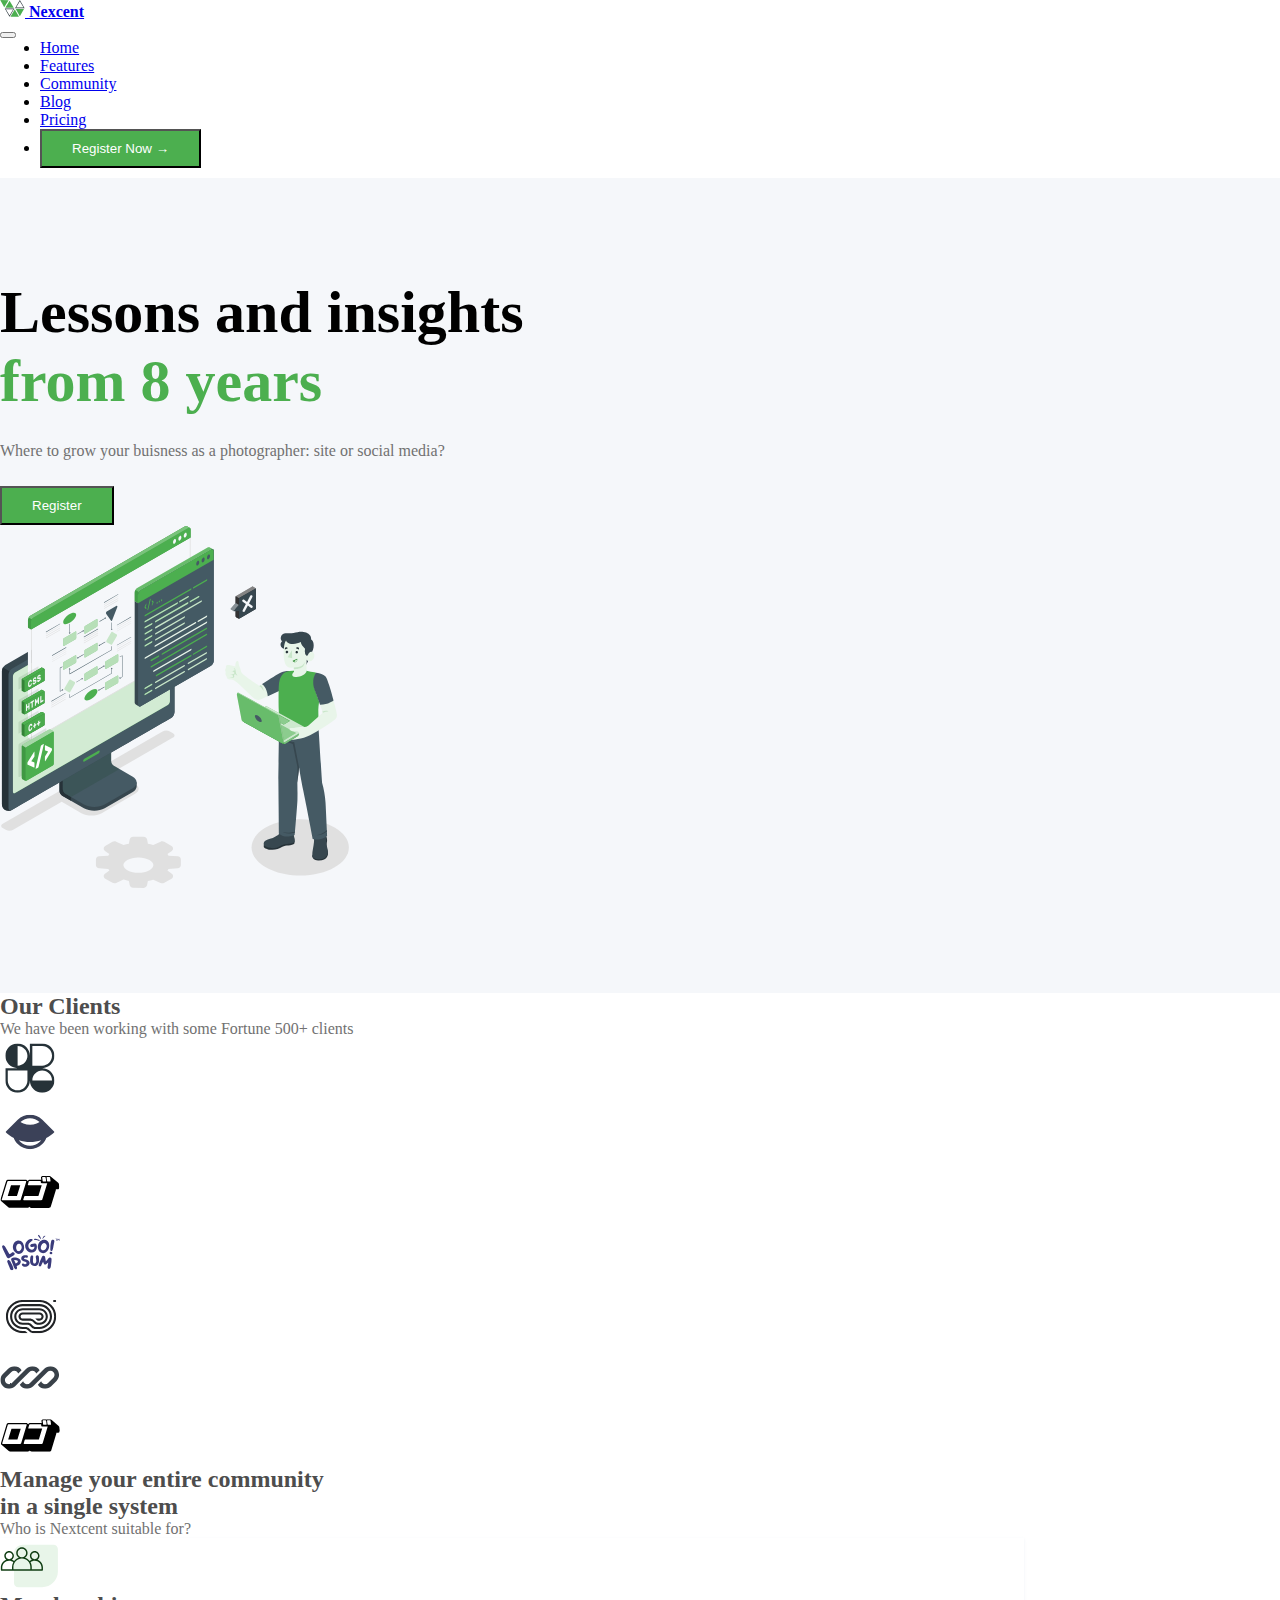
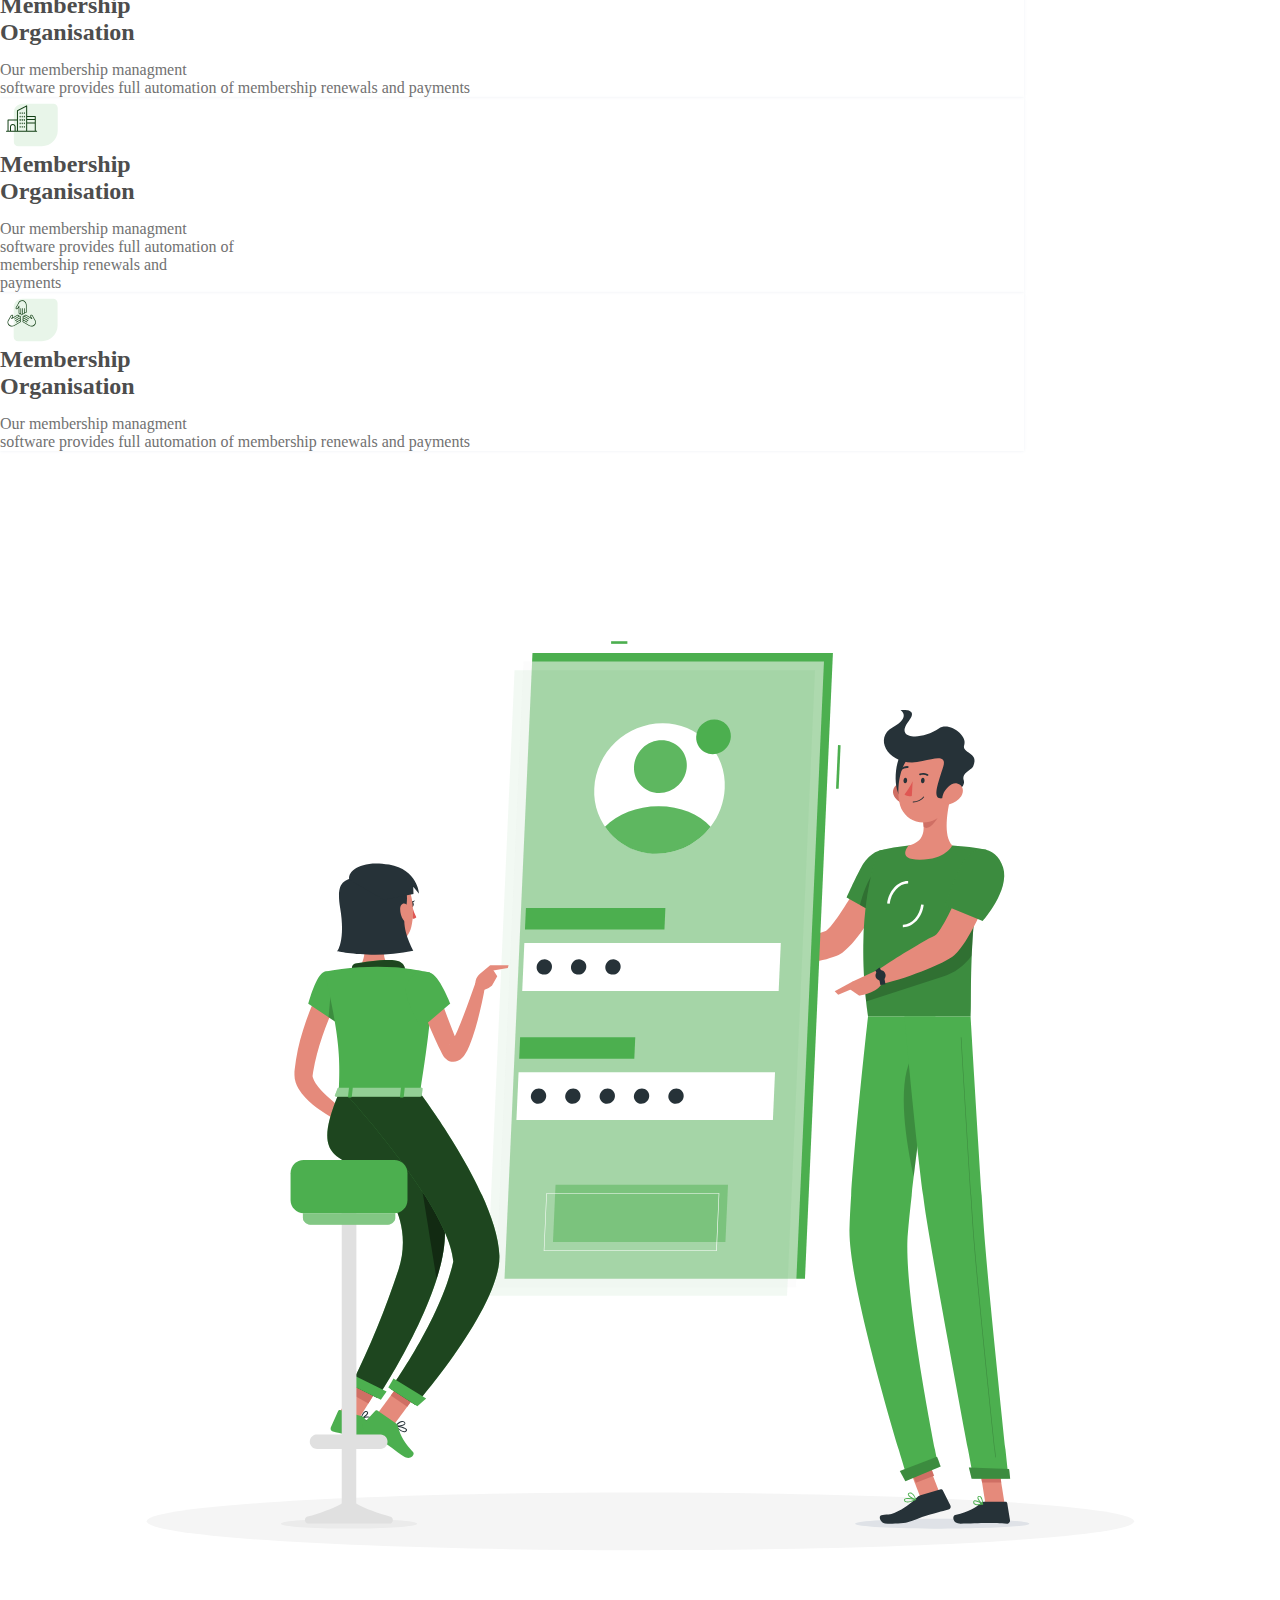
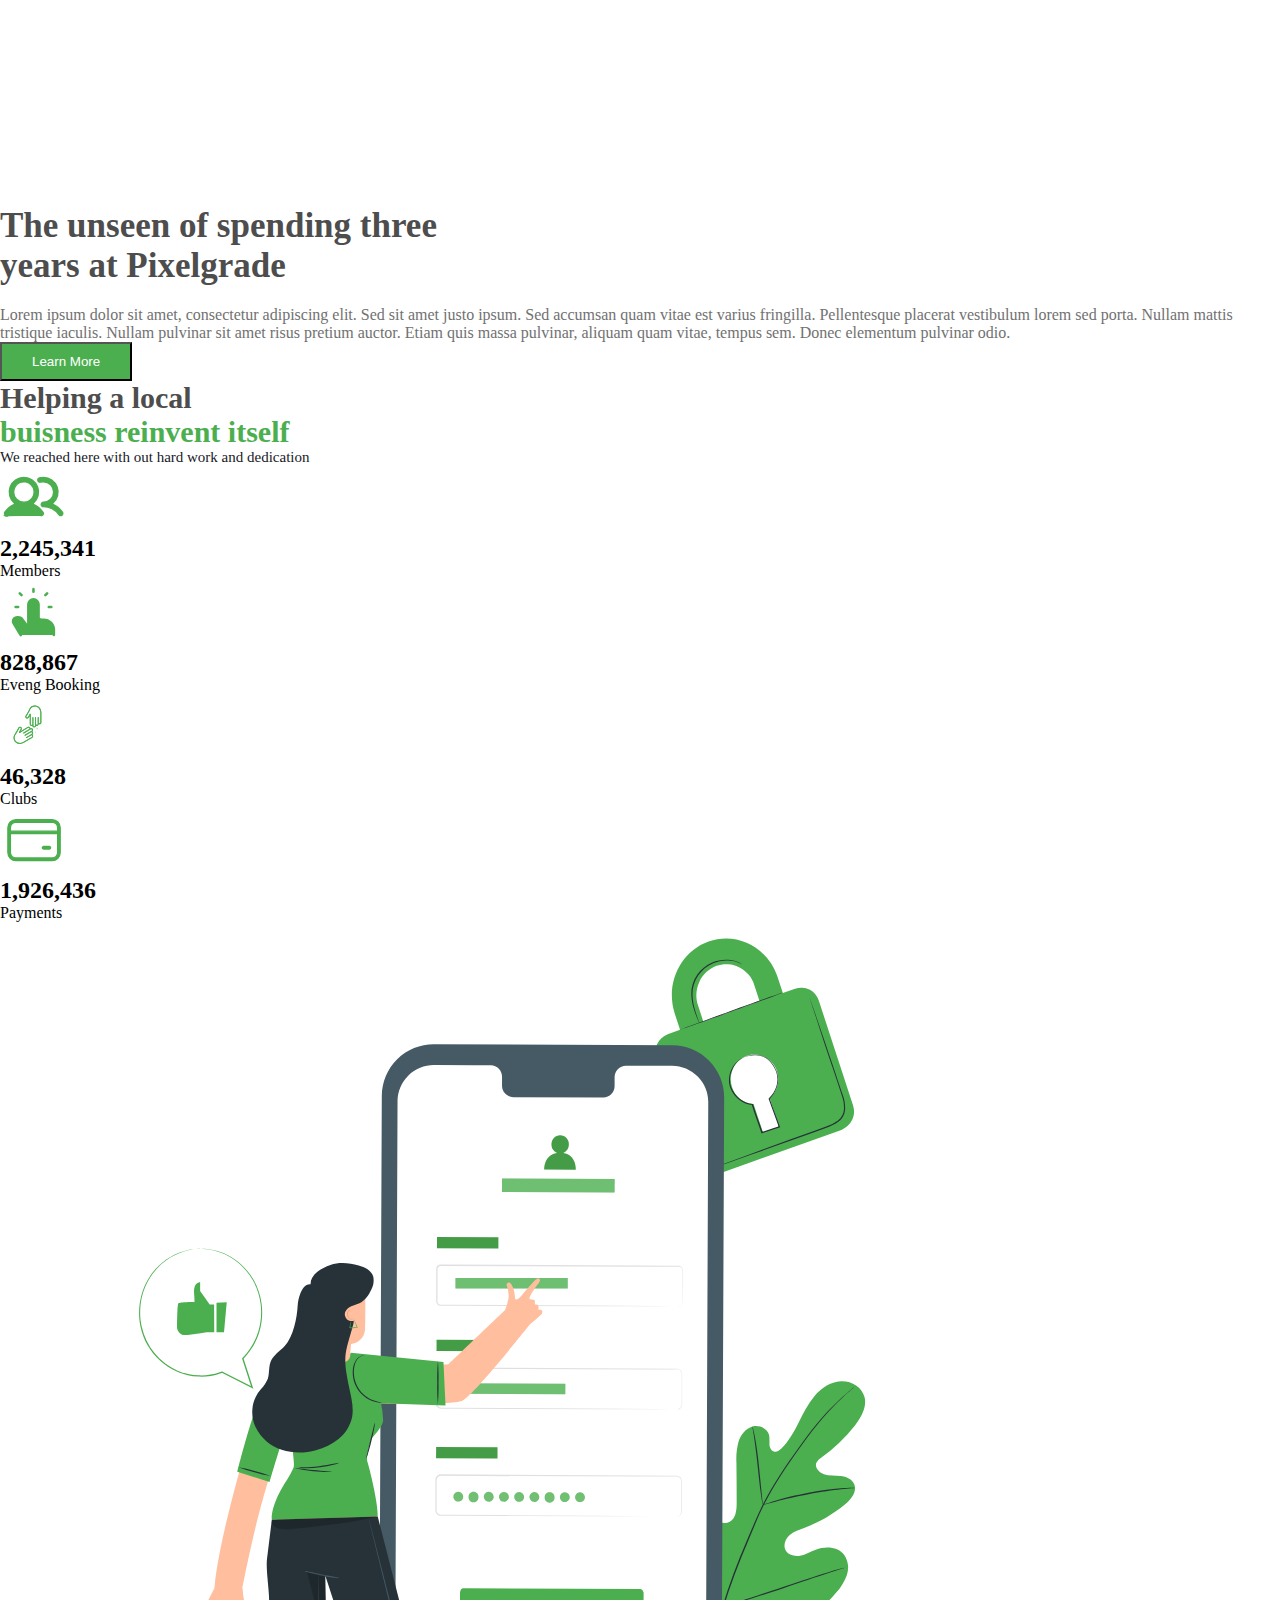
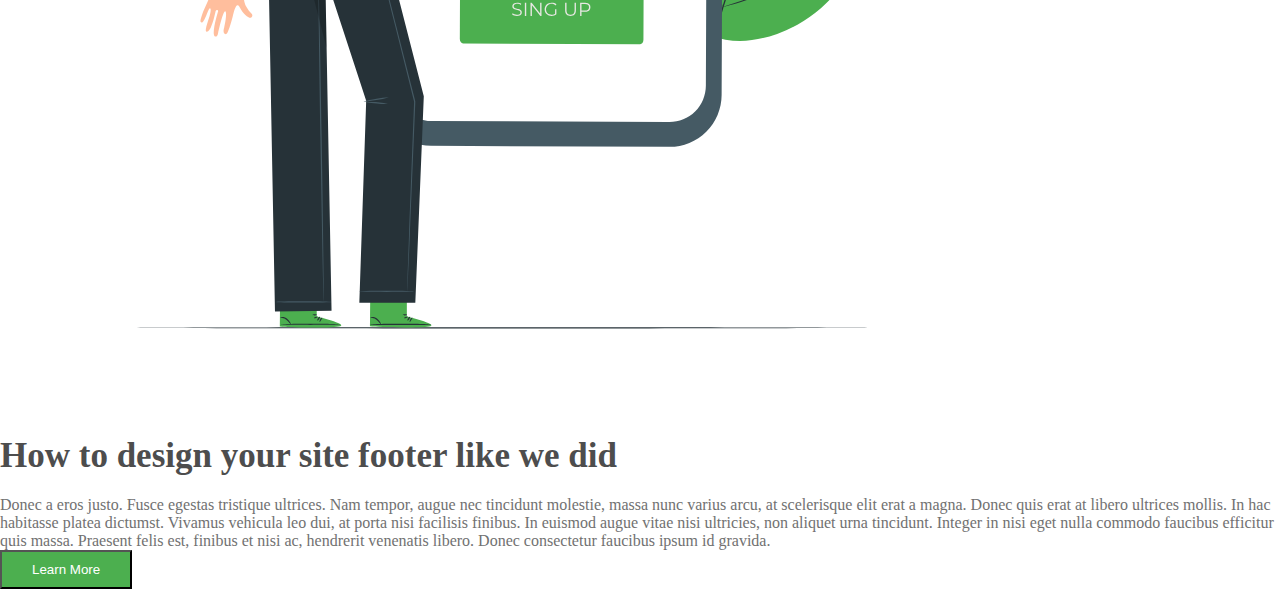
<file: index.html>
<!DOCTYPE html>
<html lang="en">

<head>
  <meta charset="UTF-8">
  <meta name="viewport" content="width=device-width, initial-scale=1.0">
  <link rel="stylesheet" href="styles/styles.css">
  <title>Titlet</title>
  <link rel="preconnect" href="https://fonts.googleapis.com">
  <link rel="preconnect" href="https://fonts.gstatic.com" crossorigin>
  <link href="https://fonts.googleapis.com/css2?family=Inter:wght@100;200;300;400;500;600;700&display=swap"
    rel="stylesheet">
  <script src="https://cdn.jsdelivr.net/npm/bootstrap@5.3.2/dist/js/bootstrap.bundle.min.js"
    integrity="sha384-C6RzsynM9kWDrMNeT87bh95OGNyZPhcTNXj1NW7RuBCsyN/o0jlpcV8Qyq46cDfL" crossorigin="anonymous"
    defer></script>
  <link href="https://cdn.jsdelivr.net/npm/bootstrap@5.3.2/dist/css/bootstrap.min.css" rel="stylesheet"
    integrity="sha384-T3c6CoIi6uLrA9TneNEoa7RxnatzjcDSCmG1MXxSR1GAsXEV/Dwwykc2MPK8M2HN" crossorigin="anonymous">
  <script src="script.js" defer></script>
</head>

<body>
  <header>
    <nav class="navbar navbar-expand-lg">
      <div class="container">
        <div class="navbar-item">
          <a class="navbar-brand" id="logo1" href="#">
            <img src="assets/Icon1.svg">
            Nexcent
          </a>
        </div>
        <button class="navbar-toggler" type="button" data-bs-toggle="collapse" data-bs-target="#navbarNavAltMarkup"
          aria-controls="navbarNavAltMarkup" aria-expanded="false" aria-label="Toggle navigation">
          <span class="navbar-toggler-icon"></span>
        </button>

        <ul class="navbar-nav justify-content-end collapse navbar-collapse" id="navbarNavAltMarkup">
          <li class="nav-item pe-4">
            <a class="nav-link" href="home.html">Home</a>
          </li>
          <li class="nav-item pe-4">
            <a class="nav-link" href="features.html">Features</a>
          </li>
          <li class="nav-item pe-4">
            <a class="nav-link" href="community.html">Community</a>
          </li>
          <li class="nav-item pe-4">
            <a class="nav-link" href="blog.html">Blog</a>
          </li>
          <li class="nav-item pe-4">
            <a class="nav-link" href="pricing.html">Pricing</a>
          </li>
          <li class="nav-item pe-4">
            <button type="button" id="button1" class="btn">
              Register Now →
            </button>
          </li>
        </ul>
    </nav>
  </header>
  <main>
    <div class="container-fluid" id="main1">
      <div class="container">
        <div class="row">
          <div class="col-lg-6">
            <div class="firstline">
              <h1 id="firstline">Lessons and insights</h1>
            </div>
            <div class="secondline">
              <h1 id="secondline">from 8 years</h1>
            </div>
            <div class="underline">
              <p id="underline">Where to grow your buisness as a photographer: site or social media?</p>
            </div>
            <button type="button" id="button2" class="btn">Register
          </div>
          <div class="col-lg-6">
            <div class="img1">
              <img src="assets/Illustration.svg" width="350px">
            </div>
          </div>
        </div>
      </div>
    </div>
    <div class="container-fluid">
      <div class="container pt-5">
        <div class="row text-center">
          <h2 id="ourclients">Our Clients</h2>
          <p id="ourclientsunderline">We have been working with some Fortune 500+ clients</p>
        </div>
        <div class="row text-center">
          <div class="col pt-4">
            <img src="assets/Logo (7).svg" id="logo1">
          </div>
          <div class="col pt-4">
            <img src="assets/Logo (8).svg" id="logo2">
          </div>
          <div class="col pt-4">
            <img src="assets/Logo (9).svg" id="logo3">
          </div>
          <div class="col pt-4">
            <img src="assets/Logo (10).svg" id="logo4">
          </div>
          <div class="col pt-4">
            <img src="assets/Logo (11).svg" id="logo5">
          </div>
          <div class="col pt-4">
            <img src="assets/Logo (12).svg" id="logo6">
          </div>
          <div class="col pt-4">
            <img src="assets/Logo (13).svg" id="logo7">
          </div>
        </div>
      </div>
    </div>
    <div class="container-fluid">
      <div class="container pt-5">
        <div class="row text-center">
          <h2 id="manage">Manage your entire community<br>in a single system</h2>
          <p id="manageunderline">Who is Nextcent suitable for?</p>
        </div>
      </div>
      <div class="container pt-5">
        <div class="row text-center">
          <div class="col-lg-4">
            <div class="card1">
              <img src="assets/Icon.svg" height="50px">
              <h2 id="card1top">Membership<br>Organisation</h2>
              <p id="card1under">Our membership managment <br> software provides full automation of membership renewals
                and payments</p>
            </div>
          </div>
          <div class="col-lg-4">
            <div class="card2">
              <img src="assets/Icon (1).svg" height="50px">
              <h2 id="card2top">Membership<br>Organisation</h2>
              <p id="card2under">Our membership managment <br> software provides full automation of <br> membership
                renewals and <br> payments</p>
            </div>
          </div>
          <div class="col-lg-4">
            <div class="card3">
              <img src="assets/Icon (2).svg" height="50px">
              <h2 id="card3top">Membership<br>Organisation</h2>
              <p id="card3under">Our membership managment <br> software provides full automation of membership renewals
                and payments</p>
            </div>
          </div>
        </div>
      </div>
    </div>
    <div class="container-fluid">
      <div class="container pt-5 pb-5">
        <div class="row">
          <div class="col-lg-5">
            <img src="assets/Frame 35.svg" id="rafiki1">
          </div>
          <div class="col-lg-7">
            <h2 id="spending">The unseen of spending three<br> years at Pixelgrade</h2>
            <p id="lorem">Lorem ipsum dolor sit amet, consectetur adipiscing elit. Sed sit amet justo ipsum. Sed
              accumsan quam vitae est varius fringilla. Pellentesque placerat vestibulum lorem sed porta. Nullam mattis
              tristique iaculis. Nullam pulvinar sit amet risus pretium auctor. Etiam quis massa pulvinar, aliquam quam
              vitae, tempus sem. Donec elementum pulvinar odio.</p>
            <button type="button" id="button3" class="btn">Learn More</button>
          </div>
        </div>
      </div>
    </div>
    </div>
    <div class="container-fluid">
      <div class="container">
        <div class="row">
          <div class="col-lg-6">
            <h2 id="firstline1">Helping a local</h1>
              <h2 id="secondline1">buisness reinvent itself</h1>
                <p id="underline1">We reached here with out hard work and dedication</p>
          </div>
          <div class="col-lg-3">
            <div class="row">
              <div class="col-3">
                <img src="assets/Icon5.svg" height="65px">
              </div>
              <div class="col-9">
                <h2>2,245,341</h2>
                <p>Members</p>
              </div>
            </div>
            <div class="row">
              <div class="col-3">
                <img src="assets/Icon7.svg" height="65px">
              </div>
              <div class="col-9">
                <h2>828,867</h2>
                <p>Eveng Booking</p>
              </div>
            </div>
            
          </div>
          <div class="col-lg-3">
            <div class="row">
              <div class="col-3">
                <img src="assets/Icon6.svg" height="65px">
              </div>
              <div class="col-9">
                <h2>46,328</h2>
                <p>Clubs</p>
              </div>
            </div>
            <div class="row">
              <div class="col-3">
                <img src="assets/Icon8.svg" height="65px">
              </div>
              <div class="col-9">
                <h2>1,926,436</h2>
                <p>Payments</p>
              </div>
            </div>
          </div>
        </div>
      </div>
    </div>
    <div class="container-fluid">
      <div class="container pt-5">
        <div class="row">
          <div class="col-lg-5">
            <img src="assets/pana.svg" id="pana">
          </div>
          <div class="col-lg-7">
            <h2 id="spending">How to design your site footer like we did</h2>
            <p id="lorem">Donec a eros justo. Fusce egestas tristique ultrices. Nam tempor, augue nec tincidunt molestie, massa nunc varius arcu, at scelerisque elit erat a magna. Donec quis erat at libero ultrices mollis. In hac habitasse platea dictumst. Vivamus vehicula leo dui, at porta nisi facilisis finibus. In euismod augue vitae nisi ultricies, non aliquet urna tincidunt. Integer in nisi eget nulla commodo faucibus efficitur quis massa. Praesent felis est, finibus et nisi ac, hendrerit venenatis libero. Donec consectetur faucibus ipsum id gravida.</p>
            <button type="button" id="button3" class="btn">Learn More</button>
          </div>
        </div>
      </div>
    </div>
  </main>
  <footer>

  </footer>

</body>

</html>
</file>
<file: styles/styles.css>
* {
    margin: 0;
}
#button1, #button2, #button3{
    background-color: #4CAF4F;
    color: #fff;
    padding: 10px 30px 10px 30px;
}
#logo1{
    font-weight: bold;
}
#main1{
    background-color: #F5F7FA;
}
.secondline{
    color: #4CAF4F;
    font-size: 500px;
}
#main1{
    margin-top: 10px;
    padding-top: 100px;
    padding-bottom: 100px;
}
#secondline{
    color: #4CAF4F;
    font-size: 60px;
}
#firstline{
    font-size: 60px;
}
#underline{
    color: #717171;
    line-height: 70px;
}
#ourclients, #manage, #card1top, #card2top, #card3top, #spending{
    color: #4D4D4D;
}
#ourclientsunderline, #manageunderline, #card1under, #card2under, #card3under, #lorem, #underline1{
    color: #717171;
}
#logo1, #logo2, #logo3, #logo4, #logo5, #logo6, #logo7{
    width: 60px;
}
.card1, .card2, .card3{
    display: inline-block;
    width: 80%;
    box-shadow: 0px 1.39214px 2.78428px rgba(171, 190, 209, 0.2);
}
#card1under, #card2under, #card3under{
    padding-top: 15px;
}
#rafiki1{
    width: 100%;
}
#lorem{
    padding-top: 20px;
}
#spending{
    padding-top: 100px;
    font-size: 35px;
}
#underline1{
    color: #18191F;
    font-size: 15px;
}
#secondline1{
    color: #4CAF4F;
    font-size: 30px;
}
#firstline1{
    color: #4D4D4D;;
    font-size: 30px;
}
#pana{
    width: 80%;
}
</file>
